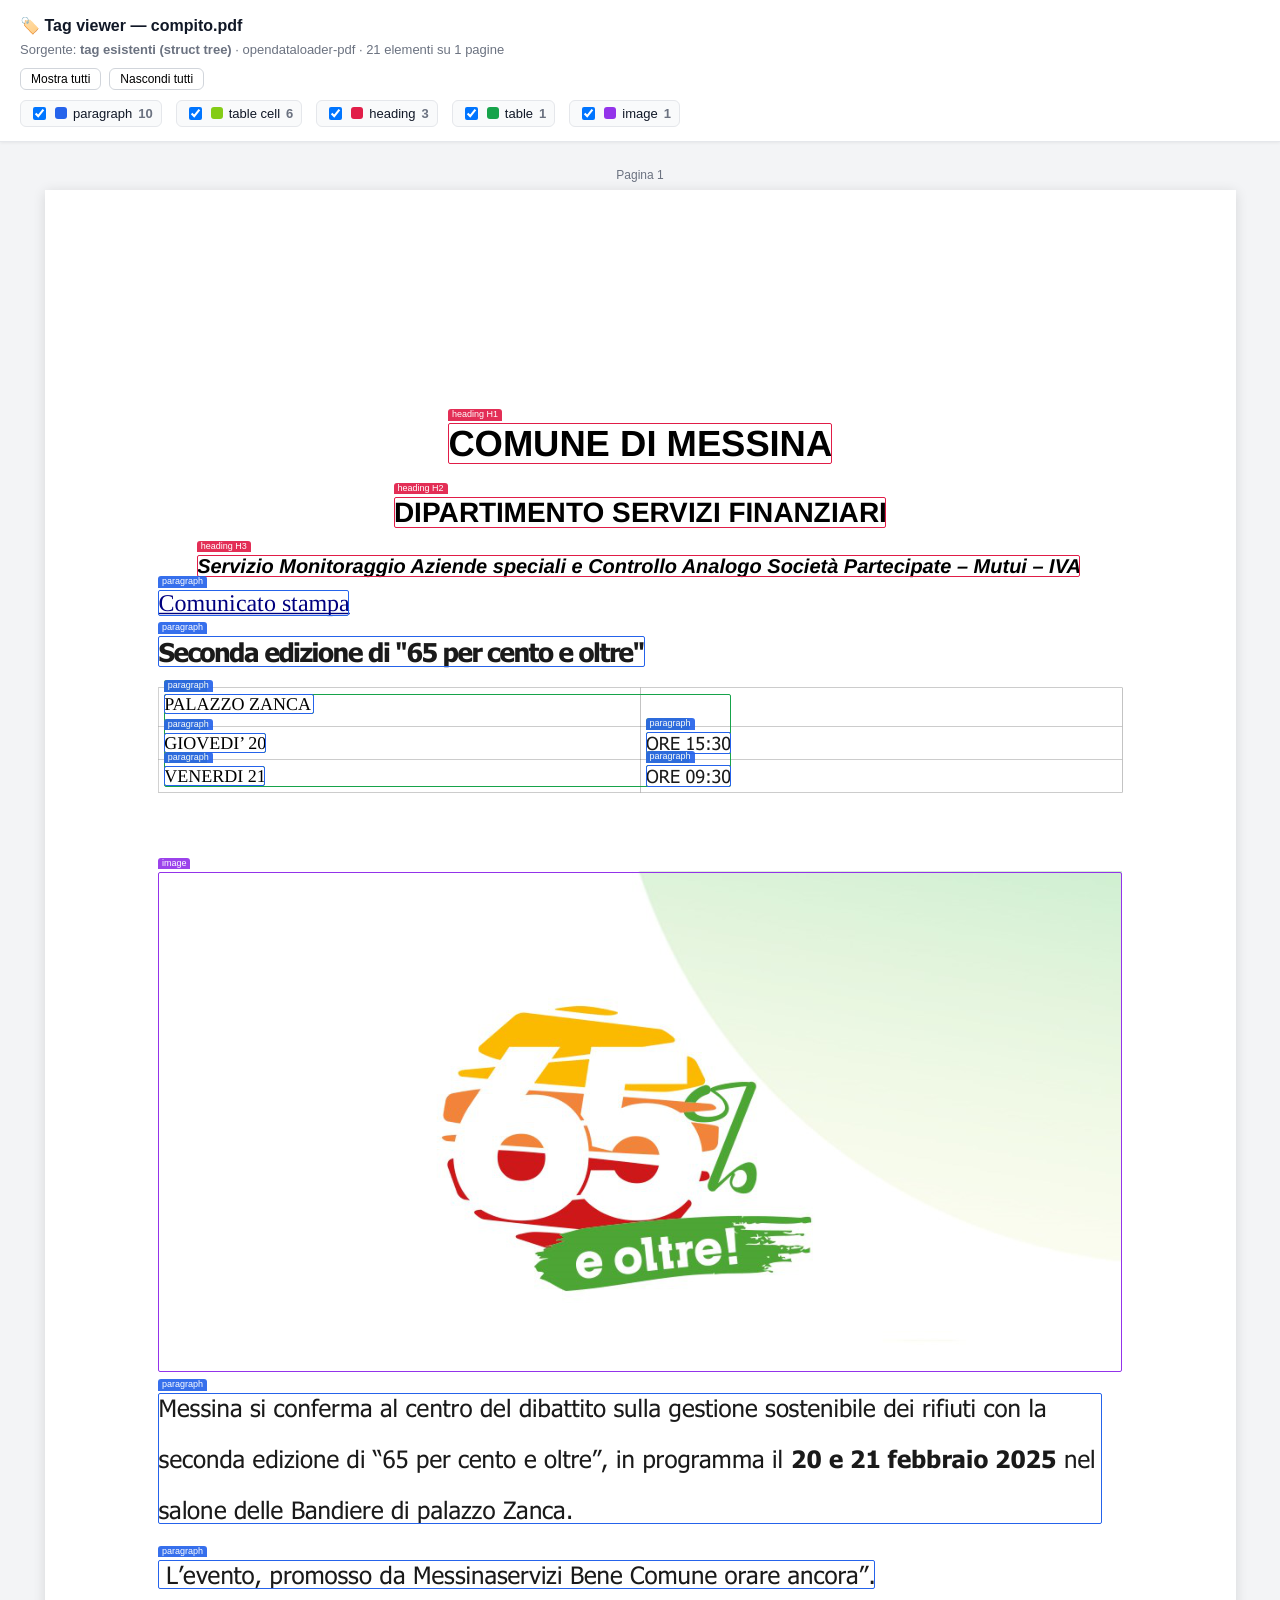
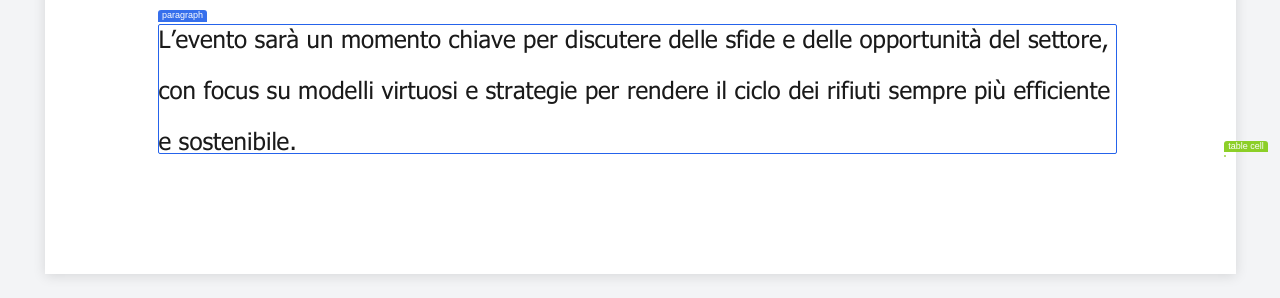
<file: experiments/auto-tag-viewer/out/compito_structtree_viewer.html>
<!DOCTYPE html>
<html lang="it"><head><meta charset="utf-8">
<title>Tag viewer · compito.pdf</title>
<style>
  * { box-sizing: border-box; }
  body { margin:0; font:14px/1.5 -apple-system,Segoe UI,Roboto,sans-serif; background:#f3f4f6; color:#111827; }
  header { position:sticky; top:0; z-index:10; background:#fff; border-bottom:1px solid #e5e7eb;
           padding:14px 20px; box-shadow:0 1px 3px rgba(0,0,0,.06); }
  header h1 { margin:0 0 2px; font-size:16px; }
  header .sub { color:#6b7280; font-size:13px; }
  .legend { display:flex; flex-wrap:wrap; gap:6px 14px; margin-top:10px; }
  .leg { display:inline-flex; align-items:center; gap:6px; cursor:pointer; user-select:none;
          background:#f9fafb; border:1px solid #e5e7eb; border-radius:6px; padding:3px 8px; font-size:13px; }
  .leg .sw { width:12px; height:12px; border-radius:3px; display:inline-block; }
  .leg b { color:#6b7280; font-weight:600; }
  main { padding:24px; display:flex; flex-direction:column; align-items:center; gap:28px; }
  .pagewrap { }
  .pageno { font-size:12px; color:#6b7280; margin-bottom:6px; text-align:center; }
  .page { position:relative; background:#fff; box-shadow:0 2px 12px rgba(0,0,0,.12); }
  .page img { display:block; }
  .box { position:absolute; border:1.5px solid; border-radius:2px; background:rgba(0,0,0,0);
          transition:background .1s; }
  .box:hover { background:rgba(37,99,235,.08); }
  .box .lbl { position:absolute; top:-15px; left:-1px; font-size:9px; line-height:1.3;
               color:#fff; padding:0 4px; border-radius:3px 3px 0 0; white-space:nowrap;
               opacity:.92; pointer-events:none; }
  .hidden { display:none !important; }
  .toolbar { margin-top:8px; display:flex; gap:8px; }
  .toolbar button { font-size:12px; padding:3px 10px; border:1px solid #d1d5db; background:#fff;
                     border-radius:6px; cursor:pointer; }
</style></head>
<body>
<header>
  <h1>🏷️ Tag viewer — compito.pdf</h1>
  <div class="sub">Sorgente: <b>tag esistenti (struct tree)</b> · opendataloader-pdf · 21 elementi su 1 pagine</div>
  <div class="toolbar">
    <button id="all">Mostra tutti</button>
    <button id="none">Nascondi tutti</button>
  </div>
  <div class="legend"><label class="leg"><input type="checkbox" checked data-type="paragraph"><span class="sw" style="background:#2563eb"></span>paragraph <b>10</b></label>
<label class="leg"><input type="checkbox" checked data-type="table cell"><span class="sw" style="background:#84cc16"></span>table cell <b>6</b></label>
<label class="leg"><input type="checkbox" checked data-type="heading"><span class="sw" style="background:#e11d48"></span>heading <b>3</b></label>
<label class="leg"><input type="checkbox" checked data-type="table"><span class="sw" style="background:#16a34a"></span>table <b>1</b></label>
<label class="leg"><input type="checkbox" checked data-type="image"><span class="sw" style="background:#9333ea"></span>image <b>1</b></label></div>
</header>
<main><div class="pagewrap"><div class="pageno">Pagina 1</div><div class="page" style="width:1191px;height:1684px"><img src="[data-uri]" width="1191" height="1684"><div class="box" data-type="heading" style="left:403.4px;top:233.0px;width:384.0px;height:40.7px;border-color:#e11d48" title="heading H1 · H1&#10;COMUNE DI MESSINA"><span class="lbl" style="background:#e11d48">heading H1</span></div><div class="box" data-type="heading" style="left:349.0px;top:306.6px;width:492.7px;height:31.3px;border-color:#e11d48" title="heading H2 · H2&#10;DIPARTIMENTO SERVIZI FINANZIARI"><span class="lbl" style="background:#e11d48">heading H2</span></div><div class="box" data-type="heading" style="left:152.2px;top:364.6px;width:883.7px;height:22.3px;border-color:#e11d48" title="heading H3 · H3&#10;Servizio Monitoraggio Aziende speciali e Controllo Analogo Società Partecipate – Mutui – IVA"><span class="lbl" style="background:#e11d48">heading H3</span></div><div class="box" data-type="paragraph" style="left:113.6px;top:399.9px;width:191.2px;height:26.6px;border-color:#2563eb" title="paragraph · P&#10;Comunicato stampa"><span class="lbl" style="background:#2563eb">paragraph</span></div><div class="box" data-type="paragraph" style="left:113.6px;top:445.9px;width:486.5px;height:31.4px;border-color:#2563eb" title="paragraph · P&#10;Seconda edizione di &quot;65 per cento e oltre&quot;"><span class="lbl" style="background:#2563eb">paragraph</span></div><div class="box" data-type="table" style="left:119.2px;top:503.9px;width:566.9px;height:92.8px;border-color:#16a34a" title="table · Table&#10;"><span class="lbl" style="background:#16a34a">table</span></div><div class="box" data-type="table cell" style="left:119.2px;top:503.9px;width:150.4px;height:19.9px;border-color:#84cc16" title="table cell · TD&#10;"><span class="lbl" style="background:#84cc16">table cell</span></div><div class="box" data-type="paragraph" style="left:119.2px;top:503.9px;width:150.4px;height:19.9px;border-color:#2563eb" title="paragraph · P&#10;PALAZZO ZANCA "><span class="lbl" style="background:#2563eb">paragraph</span></div><div class="box" data-type="table cell" style="left:1179.8px;top:1564.5px;width:0.0px;height:0.0px;border-color:#84cc16" title="table cell · TD&#10;"><span class="lbl" style="background:#84cc16">table cell</span></div><div class="box" data-type="table cell" style="left:119.2px;top:542.7px;width:102.1px;height:19.9px;border-color:#84cc16" title="table cell · TD&#10;"><span class="lbl" style="background:#84cc16">table cell</span></div><div class="box" data-type="paragraph" style="left:119.2px;top:542.7px;width:102.1px;height:19.9px;border-color:#2563eb" title="paragraph · P&#10;GIOVEDI’ 20"><span class="lbl" style="background:#2563eb">paragraph</span></div><div class="box" data-type="table cell" style="left:601.0px;top:541.9px;width:85.1px;height:21.7px;border-color:#84cc16" title="table cell · TD&#10;"><span class="lbl" style="background:#84cc16">table cell</span></div><div class="box" data-type="paragraph" style="left:601.0px;top:541.9px;width:85.1px;height:21.7px;border-color:#2563eb" title="paragraph · P&#10;ORE 15:30"><span class="lbl" style="background:#2563eb">paragraph</span></div><div class="box" data-type="table cell" style="left:119.2px;top:575.7px;width:101.5px;height:19.9px;border-color:#84cc16" title="table cell · TD&#10;"><span class="lbl" style="background:#84cc16">table cell</span></div><div class="box" data-type="paragraph" style="left:119.2px;top:575.7px;width:101.5px;height:19.9px;border-color:#2563eb" title="paragraph · P&#10;VENERDI 21"><span class="lbl" style="background:#2563eb">paragraph</span></div><div class="box" data-type="table cell" style="left:601.0px;top:574.9px;width:85.1px;height:21.7px;border-color:#84cc16" title="table cell · TD&#10;"><span class="lbl" style="background:#84cc16">table cell</span></div><div class="box" data-type="paragraph" style="left:601.0px;top:574.9px;width:85.1px;height:21.7px;border-color:#2563eb" title="paragraph · P&#10;ORE 09:30"><span class="lbl" style="background:#2563eb">paragraph</span></div><div class="box" data-type="image" style="left:113.4px;top:681.5px;width:963.8px;height:500.2px;border-color:#9333ea" title="image · Figure&#10;"><span class="lbl" style="background:#9333ea">image</span></div><div class="box" data-type="paragraph" style="left:113.6px;top:1203.3px;width:944.3px;height:130.4px;border-color:#2563eb" title="paragraph · P&#10;Messina si conferma al centro del dibattito sulla gestione sostenibile dei rifiuti con la  seconda edizione di “65 per cento e oltre”, in programma il 20 e 21 febbraio 2025 nel  salone delle Bandiere di palazzo Zanca.   "><span class="lbl" style="background:#2563eb">paragraph</span></div><div class="box" data-type="paragraph" style="left:113.6px;top:1369.5px;width:716.9px;height:29.0px;border-color:#2563eb" title="paragraph · P&#10; L’evento, promosso da Messinaservizi Bene Comune orare ancora”."><span class="lbl" style="background:#2563eb">paragraph</span></div><div class="box" data-type="paragraph" style="left:113.6px;top:1434.1px;width:959.0px;height:130.4px;border-color:#2563eb" title="paragraph · P&#10;L’evento sarà un momento chiave per discutere delle sfide e delle opportunità del settore,  con focus su modelli virtuosi e strategie per rendere il ciclo dei rifiuti sempre più efficiente  e sostenibile."><span class="lbl" style="background:#2563eb">paragraph</span></div></div></div></main>
<script>
  const cbs = [...document.querySelectorAll('.leg input')];
  function apply() {
    const on = new Set(cbs.filter(c=>c.checked).map(c=>c.dataset.type));
    document.querySelectorAll('.box').forEach(b=>{
      b.classList.toggle('hidden', !on.has(b.dataset.type));
    });
  }
  cbs.forEach(c=>c.addEventListener('change', apply));
  document.getElementById('all').onclick = ()=>{ cbs.forEach(c=>c.checked=true); apply(); };
  document.getElementById('none').onclick = ()=>{ cbs.forEach(c=>c.checked=false); apply(); };
  apply();
</script>
</body></html>
</file>
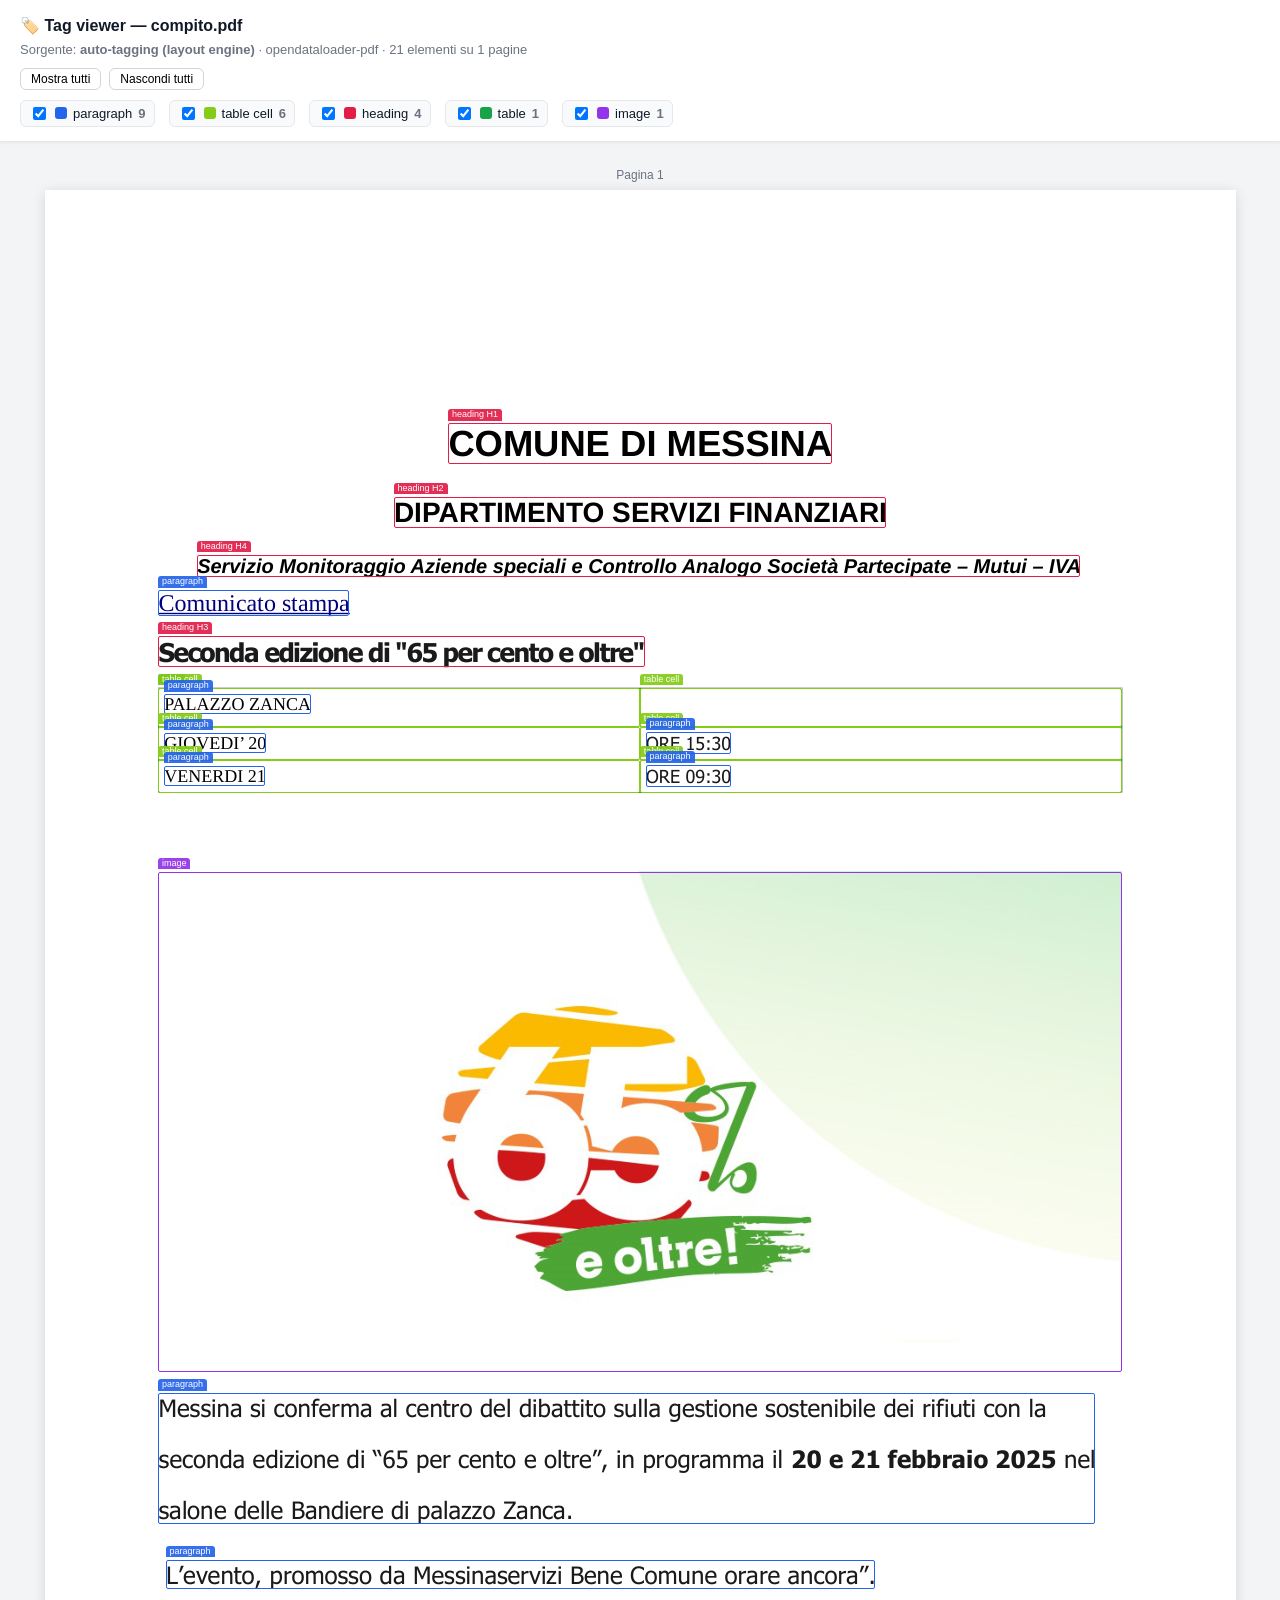
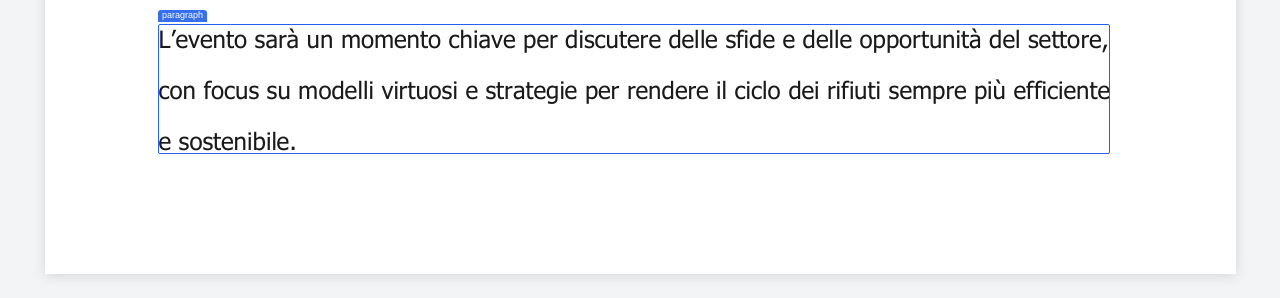
<file: experiments/auto-tag-viewer/out/compito_viewer.html>
<!DOCTYPE html>
<html lang="it"><head><meta charset="utf-8">
<title>Tag viewer · compito.pdf</title>
<style>
  * { box-sizing: border-box; }
  body { margin:0; font:14px/1.5 -apple-system,Segoe UI,Roboto,sans-serif; background:#f3f4f6; color:#111827; }
  header { position:sticky; top:0; z-index:10; background:#fff; border-bottom:1px solid #e5e7eb;
           padding:14px 20px; box-shadow:0 1px 3px rgba(0,0,0,.06); }
  header h1 { margin:0 0 2px; font-size:16px; }
  header .sub { color:#6b7280; font-size:13px; }
  .legend { display:flex; flex-wrap:wrap; gap:6px 14px; margin-top:10px; }
  .leg { display:inline-flex; align-items:center; gap:6px; cursor:pointer; user-select:none;
          background:#f9fafb; border:1px solid #e5e7eb; border-radius:6px; padding:3px 8px; font-size:13px; }
  .leg .sw { width:12px; height:12px; border-radius:3px; display:inline-block; }
  .leg b { color:#6b7280; font-weight:600; }
  main { padding:24px; display:flex; flex-direction:column; align-items:center; gap:28px; }
  .pagewrap { }
  .pageno { font-size:12px; color:#6b7280; margin-bottom:6px; text-align:center; }
  .page { position:relative; background:#fff; box-shadow:0 2px 12px rgba(0,0,0,.12); }
  .page img { display:block; }
  .box { position:absolute; border:1.5px solid; border-radius:2px; background:rgba(0,0,0,0);
          transition:background .1s; }
  .box:hover { background:rgba(37,99,235,.08); }
  .box .lbl { position:absolute; top:-15px; left:-1px; font-size:9px; line-height:1.3;
               color:#fff; padding:0 4px; border-radius:3px 3px 0 0; white-space:nowrap;
               opacity:.92; pointer-events:none; }
  .hidden { display:none !important; }
  .toolbar { margin-top:8px; display:flex; gap:8px; }
  .toolbar button { font-size:12px; padding:3px 10px; border:1px solid #d1d5db; background:#fff;
                     border-radius:6px; cursor:pointer; }
</style></head>
<body>
<header>
  <h1>🏷️ Tag viewer — compito.pdf</h1>
  <div class="sub">Sorgente: <b>auto-tagging (layout engine)</b> · opendataloader-pdf · 21 elementi su 1 pagine</div>
  <div class="toolbar">
    <button id="all">Mostra tutti</button>
    <button id="none">Nascondi tutti</button>
  </div>
  <div class="legend"><label class="leg"><input type="checkbox" checked data-type="paragraph"><span class="sw" style="background:#2563eb"></span>paragraph <b>9</b></label>
<label class="leg"><input type="checkbox" checked data-type="table cell"><span class="sw" style="background:#84cc16"></span>table cell <b>6</b></label>
<label class="leg"><input type="checkbox" checked data-type="heading"><span class="sw" style="background:#e11d48"></span>heading <b>4</b></label>
<label class="leg"><input type="checkbox" checked data-type="table"><span class="sw" style="background:#16a34a"></span>table <b>1</b></label>
<label class="leg"><input type="checkbox" checked data-type="image"><span class="sw" style="background:#9333ea"></span>image <b>1</b></label></div>
</header>
<main><div class="pagewrap"><div class="pageno">Pagina 1</div><div class="page" style="width:1191px;height:1684px"><img src="[data-uri]" width="1191" height="1684"><div class="box" data-type="heading" style="left:403.4px;top:233.0px;width:384.0px;height:40.7px;border-color:#e11d48" title="heading H1 · H1&#10;COMUNE DI MESSINA"><span class="lbl" style="background:#e11d48">heading H1</span></div><div class="box" data-type="heading" style="left:349.0px;top:306.6px;width:492.7px;height:31.3px;border-color:#e11d48" title="heading H2 · H2&#10;DIPARTIMENTO SERVIZI FINANZIARI"><span class="lbl" style="background:#e11d48">heading H2</span></div><div class="box" data-type="heading" style="left:152.2px;top:364.6px;width:883.7px;height:22.3px;border-color:#e11d48" title="heading H4 · H4&#10;Servizio Monitoraggio Aziende speciali e Controllo Analogo Società Partecipate – Mutui – IVA"><span class="lbl" style="background:#e11d48">heading H4</span></div><div class="box" data-type="paragraph" style="left:113.6px;top:399.9px;width:191.2px;height:26.6px;border-color:#2563eb" title="paragraph · P&#10;Comunicato stampa"><span class="lbl" style="background:#2563eb">paragraph</span></div><div class="box" data-type="heading" style="left:113.6px;top:445.9px;width:486.5px;height:31.4px;border-color:#e11d48" title="heading H3 · H3&#10;Seconda edizione di &quot;65 per cento e oltre&quot;"><span class="lbl" style="background:#e11d48">heading H3</span></div><div class="box" data-type="table" style="left:113.3px;top:497.6px;width:964.0px;height:105.0px;border-color:#16a34a" title="table · Table&#10;"><span class="lbl" style="background:#16a34a">table</span></div><div class="box" data-type="table cell" style="left:113.5px;top:497.8px;width:481.8px;height:38.8px;border-color:#84cc16" title="table cell · TD&#10;"><span class="lbl" style="background:#84cc16">table cell</span></div><div class="box" data-type="paragraph" style="left:119.2px;top:503.9px;width:146.9px;height:19.9px;border-color:#2563eb" title="paragraph · P&#10;PALAZZO ZANCA"><span class="lbl" style="background:#2563eb">paragraph</span></div><div class="box" data-type="table cell" style="left:595.2px;top:497.8px;width:482.0px;height:38.8px;border-color:#84cc16" title="table cell · TD&#10;"><span class="lbl" style="background:#84cc16">table cell</span></div><div class="box" data-type="table cell" style="left:113.5px;top:536.5px;width:481.8px;height:33.0px;border-color:#84cc16" title="table cell · TD&#10;"><span class="lbl" style="background:#84cc16">table cell</span></div><div class="box" data-type="paragraph" style="left:119.2px;top:542.7px;width:102.1px;height:19.9px;border-color:#2563eb" title="paragraph · P&#10;GIOVEDI’ 20"><span class="lbl" style="background:#2563eb">paragraph</span></div><div class="box" data-type="table cell" style="left:595.2px;top:536.5px;width:482.0px;height:33.0px;border-color:#84cc16" title="table cell · TD&#10;"><span class="lbl" style="background:#84cc16">table cell</span></div><div class="box" data-type="paragraph" style="left:601.0px;top:541.9px;width:85.1px;height:21.7px;border-color:#2563eb" title="paragraph · P&#10;ORE 15:30"><span class="lbl" style="background:#2563eb">paragraph</span></div><div class="box" data-type="table cell" style="left:113.5px;top:569.5px;width:481.8px;height:33.0px;border-color:#84cc16" title="table cell · TD&#10;"><span class="lbl" style="background:#84cc16">table cell</span></div><div class="box" data-type="paragraph" style="left:119.2px;top:575.7px;width:101.5px;height:19.9px;border-color:#2563eb" title="paragraph · P&#10;VENERDI 21"><span class="lbl" style="background:#2563eb">paragraph</span></div><div class="box" data-type="table cell" style="left:595.2px;top:569.5px;width:482.0px;height:33.0px;border-color:#84cc16" title="table cell · TD&#10;"><span class="lbl" style="background:#84cc16">table cell</span></div><div class="box" data-type="paragraph" style="left:601.0px;top:574.9px;width:85.1px;height:21.7px;border-color:#2563eb" title="paragraph · P&#10;ORE 09:30"><span class="lbl" style="background:#2563eb">paragraph</span></div><div class="box" data-type="image" style="left:113.4px;top:681.5px;width:963.8px;height:500.2px;border-color:#9333ea" title="image · Figure&#10;"><span class="lbl" style="background:#9333ea">image</span></div><div class="box" data-type="paragraph" style="left:113.6px;top:1203.3px;width:936.8px;height:130.4px;border-color:#2563eb" title="paragraph · P&#10;Messina si conferma al centro del dibattito sulla gestione sostenibile dei rifiuti con la seconda edizione di “65 per cento e oltre”, in programma il 20 e 21 febbraio 2025 nel salone delle Bandiere di palazzo Zanca."><span class="lbl" style="background:#2563eb">paragraph</span></div><div class="box" data-type="paragraph" style="left:121.1px;top:1369.5px;width:709.5px;height:29.0px;border-color:#2563eb" title="paragraph · P&#10;L’evento, promosso da Messinaservizi Bene Comune orare ancora”."><span class="lbl" style="background:#2563eb">paragraph</span></div><div class="box" data-type="paragraph" style="left:113.6px;top:1434.1px;width:951.6px;height:130.4px;border-color:#2563eb" title="paragraph · P&#10;L’evento sarà un momento chiave per discutere delle sfide e delle opportunità del settore, con focus su modelli virtuosi e strategie per rendere il ciclo dei rifiuti sempre più efficiente e sostenibile."><span class="lbl" style="background:#2563eb">paragraph</span></div></div></div></main>
<script>
  const cbs = [...document.querySelectorAll('.leg input')];
  function apply() {
    const on = new Set(cbs.filter(c=>c.checked).map(c=>c.dataset.type));
    document.querySelectorAll('.box').forEach(b=>{
      b.classList.toggle('hidden', !on.has(b.dataset.type));
    });
  }
  cbs.forEach(c=>c.addEventListener('change', apply));
  document.getElementById('all').onclick = ()=>{ cbs.forEach(c=>c.checked=true); apply(); };
  document.getElementById('none').onclick = ()=>{ cbs.forEach(c=>c.checked=false); apply(); };
  apply();
</script>
</body></html>
</file>
